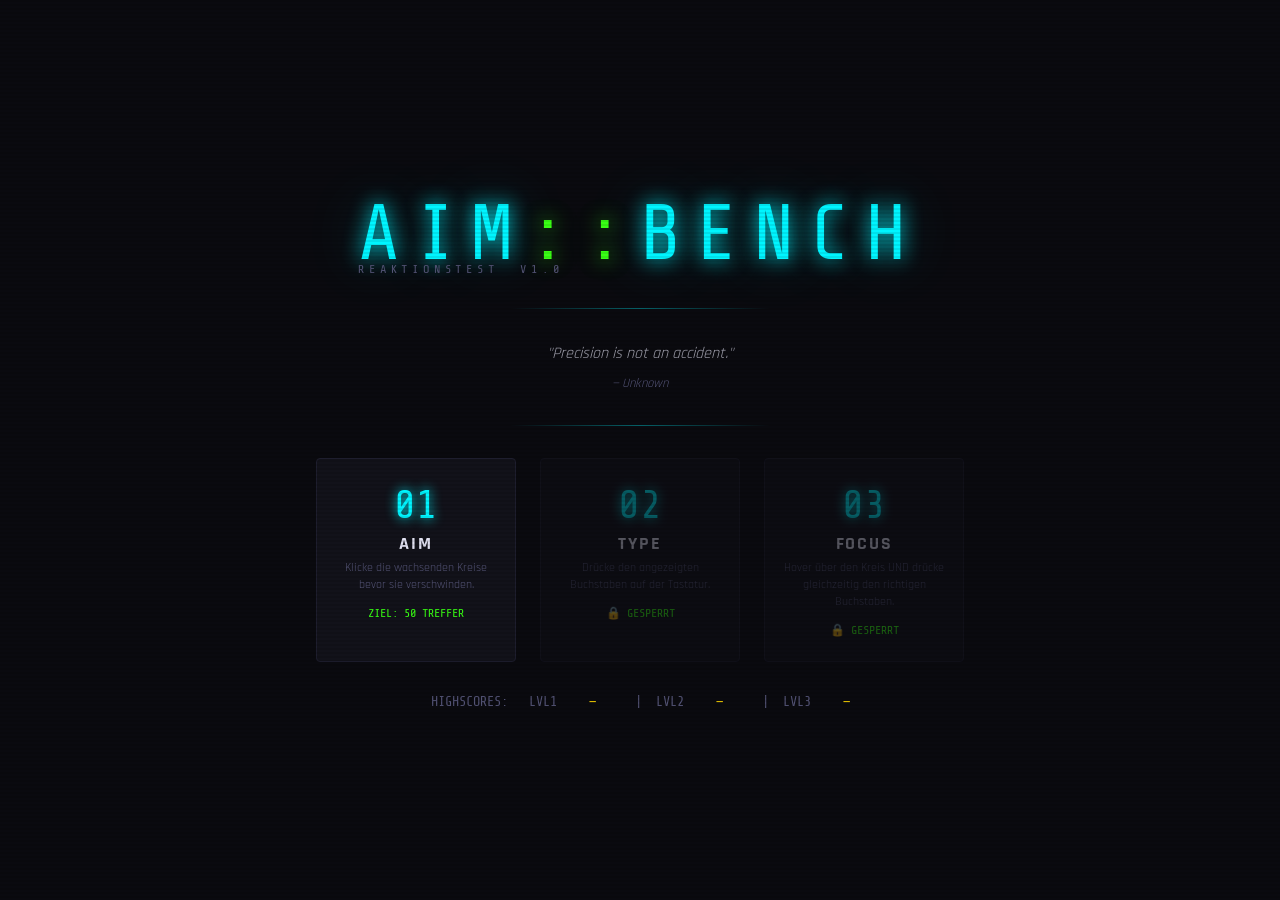
<file: index.html>
<!DOCTYPE html>
<html lang="de">
<head>
  <meta charset="UTF-8">
  <meta name="viewport" content="width=device-width, initial-scale=1.0">
  <title>AIM::BENCH</title>
  <link rel="stylesheet" href="css/style.css">
  <style>
    .loading-dot {
      display: inline-block;
      animation: blink 1s infinite;
      color: var(--neon-cyan);
    }
    @keyframes blink { 0%,100%{opacity:1} 50%{opacity:0.2} }
    .subtitle {
      font-family: var(--font-mono);
      font-size: 0.75rem;
      letter-spacing: 0.4em;
      color: var(--muted);
      text-transform: uppercase;
      margin-top: -1rem;
    }
    .divider {
      width: 260px;
      height: 1px;
      background: linear-gradient(90deg, transparent, var(--neon-cyan), transparent);
      opacity: 0.4;
    }
  </style>
</head>
<body>

<div class="home-wrapper">

  <!-- Logo -->
  <div>
    <div class="logo">AIM<span>::</span>BENCH</div>
    <div class="subtitle">Reaktionstest&nbsp;&nbsp;v1.0</div>
  </div>

  <div class="divider"></div>

  <!-- Quote via fetch -->
  <div class="quote-box" id="quoteBox">
    <span class="loading-dot">■</span> Lade Zitat…
  </div>

  <div class="divider"></div>

  <!-- Level cards -->
  <div class="level-grid" id="levelGrid">
    <!-- filled by JS -->
  </div>

  <!-- Highscores -->
  <div class="highscore-bar" id="highscoreBar">
    <!-- filled by JS -->
  </div>

</div>

<script src="js/game.js"></script>
<script>
// ── Level definitions ────────────────────────
const LEVELS = [
  {
    num: 1,
    name: 'AIM',
    desc: 'Klicke die wachsenden Kreise bevor sie verschwinden.',
    goal: 'ZIEL: 50 TREFFER',
    file: 'level1.html'
  },
  {
    num: 2,
    name: 'TYPE',
    desc: 'Drücke den angezeigten Buchstaben auf der Tastatur.',
    goal: 'ZIEL: 30 TREFFER',
    file: 'level2.html'
  },
  {
    num: 3,
    name: 'FOCUS',
    desc: 'Hover über den Kreis UND drücke gleichzeitig den richtigen Buchstaben.',
    goal: 'ZIEL: 30 TREFFER',
    file: 'level3.html'
  }
];

// ── Render level cards ────────────────────────
function renderLevelGrid() {
  const unlocked = getUnlocked();
  const scores   = getHighScores();
  const grid     = document.getElementById('levelGrid');
  grid.innerHTML = '';

  LEVELS.forEach(lvl => {
    const isUnlocked = unlocked.includes(lvl.num);
    const card = document.createElement('a');
    card.href      = isUnlocked ? lvl.file : '#';
    card.className = 'level-card' + (isUnlocked ? '' : ' locked');
    card.innerHTML = `
      <span class="level-num">0${lvl.num}</span>
      <div class="level-name">${lvl.name}</div>
      <div class="level-desc">${lvl.desc}</div>
      <div class="level-goal">${isUnlocked ? lvl.goal : '🔒 GESPERRT'}</div>
    `;
    grid.appendChild(card);
  });
}

// ── Render highscores ─────────────────────────
function renderHighscores() {
  const scores = getHighScores();
  const bar    = document.getElementById('highscoreBar');
  const items  = LEVELS.map(l =>
    `LVL${l.num} <span>${scores[l.num] ?? '—'}</span>`
  );
  bar.innerHTML = 'HIGHSCORES: &nbsp; ' + items.join(' &nbsp;|&nbsp; ');
}

// ── Fetch quote ───────────────────────────────
async function loadQuote() {
  const box = document.getElementById('quoteBox');

  const data = await fetchLetterPool(); // from game.js – also returns quote

  if (data && data.content) {
    box.innerHTML = `
      <div class="quote-text">"${data.content}"</div>
      <div class="quote-author">— ${data.author}</div>
    `;
  } else {
    box.innerHTML = `<div class="quote-text">"Precision is not an accident."</div>
                     <div class="quote-author">— Unknown</div>`;
  }
}

// ── Init ──────────────────────────────────────
renderLevelGrid();
renderHighscores();
loadQuote();
</script>

</body>
</html>
</file>
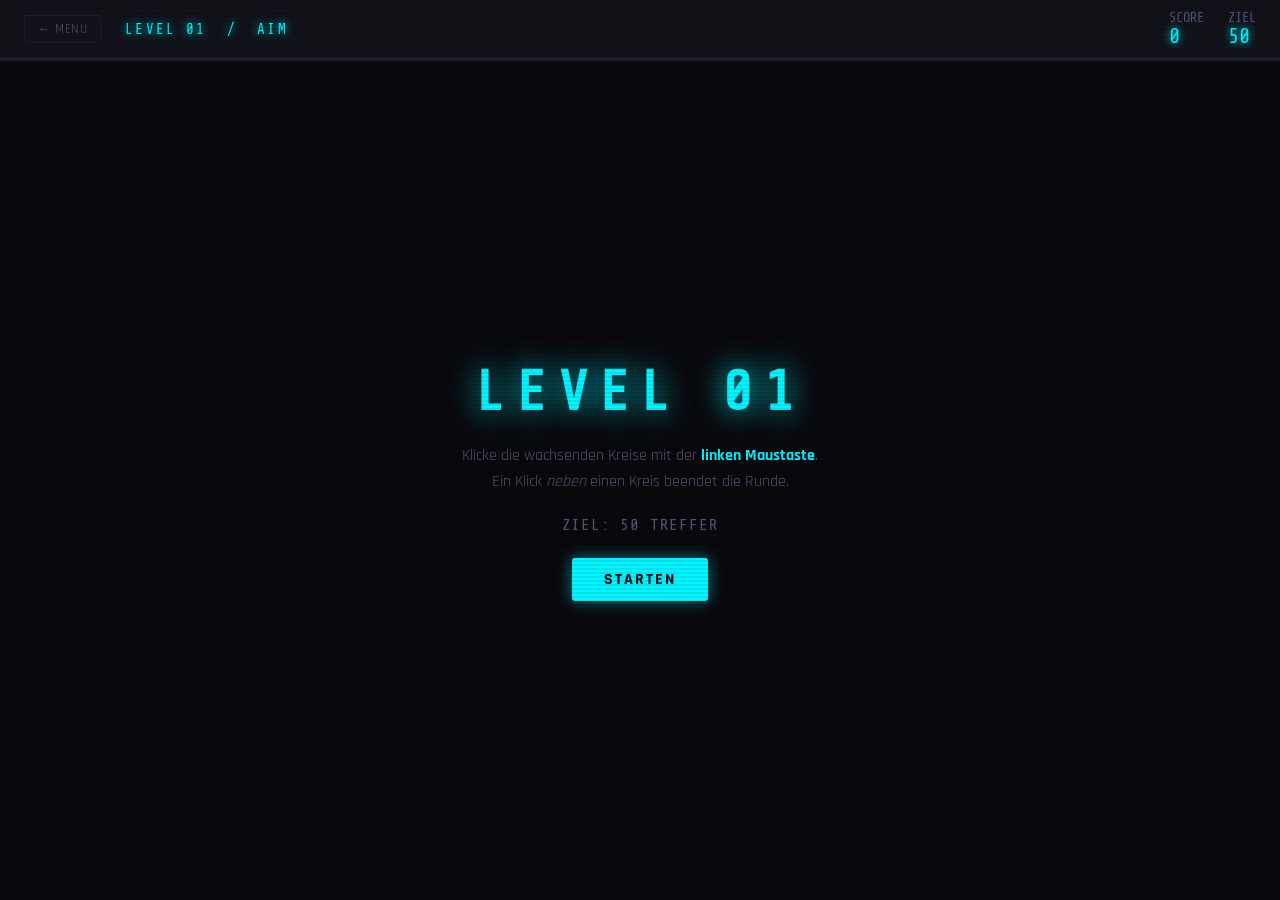
<file: level1.html>
<!DOCTYPE html>
<html lang="de">
<head>
  <meta charset="UTF-8">
  <meta name="viewport" content="width=device-width, initial-scale=1.0">
  <title>AIM::BENCH – Level 1</title>
  <link rel="stylesheet" href="css/style.css">
</head>
<body>

<div class="game-wrapper">

  <!-- HUD -->
  <div class="hud">
    <div class="hud-left">
      <button class="back-btn" onclick="location.href='index.html'">← MENU</button>
      <div class="hud-title">LEVEL 01 &nbsp;/&nbsp; AIM</div>
    </div>
    <div class="hud-right">
      <div class="hud-stat">SCORE <span class="val" id="scoreEl">0</span></div>
      <div class="hud-stat">ZIEL  <span class="val" id="goalEl">50</span></div>
    </div>
  </div>

  <!-- Progress bar -->
  <div class="goal-bar"><div class="goal-bar-fill" id="goalFill"></div></div>

  <!-- Arena -->
  <div id="arena">
    <div class="flash" id="flash"></div>

    <!-- START OVERLAY -->
    <div class="overlay" id="overlay">
      <h2 class="info">LEVEL 01</h2>
      <p>Klicke die wachsenden Kreise mit der <strong style="color:var(--neon-cyan)">linken Maustaste</strong>.<br>
         Ein Klick <em>neben</em> einen Kreis beendet die Runde.</p>
      <p class="instructions">ZIEL: 50 TREFFER</p>
      <button class="btn btn-primary" id="startBtn">STARTEN</button>
    </div>
  </div>

</div>

<script src="js/game.js"></script>
<script>
// ── Config ────────────────────────────────────
const GOAL = 50;

// ── Wire up shared references ─────────────────
arena   = document.getElementById('arena');
scoreEl = document.getElementById('scoreEl');
goalFill= document.getElementById('goalFill');
flash   = document.getElementById('flash');

// ── Overlay helper ────────────────────────────
function showOverlay(html) {
  let ov = document.getElementById('overlay');
  if (!ov) {
    ov = document.createElement('div');
    ov.id = 'overlay';
    ov.className = 'overlay';
    arena.appendChild(ov);
  }
  ov.innerHTML = html;
  ov.style.display = 'flex';
}

function hideOverlay() {
  const ov = document.getElementById('overlay');
  if (ov) ov.style.display = 'none';
}

// ── Game over ─────────────────────────────────
function endGame(won) {
  stopGameLoop();
  saveHighScore(1, score);

  if (won) {
    unlockLevel(2);
    showOverlay(`
      <h2 class="win">LEVEL KLAR!</h2>
      <div class="score-display">${score}</div>
      <p>Großartig! Level 2 ist jetzt freigeschaltet.</p>
      <div style="display:flex;gap:1rem;flex-wrap:wrap;justify-content:center">
        <button class="btn btn-primary" onclick="nextLevel()">LEVEL 2 →</button>
        <button class="btn btn-secondary" onclick="restartGame()">NOCHMAL</button>
        <button class="btn btn-secondary" onclick="location.href='index.html'">MENU</button>
      </div>
    `);
  } else {
    showOverlay(`
      <h2 class="lose">GAME OVER</h2>
      <div class="score-display">${score}</div>
      <p>Du hast neben einen Kreis geklickt. Versuch es nochmal!</p>
      <div style="display:flex;gap:1rem;flex-wrap:wrap;justify-content:center">
        <button class="btn btn-primary" onclick="restartGame()">NOCHMAL</button>
        <button class="btn btn-secondary" onclick="location.href='index.html'">MENU</button>
      </div>
    `);
  }
}

function nextLevel()  { location.href = 'level2.html'; }

function restartGame() {
  score = 0;
  updateHUD(GOAL);
  hideOverlay();
  startRound();
}

// ── Circle expired = no penalty in Level 1 ────
onCircleExpired = (_c) => { /* circles can expire without penalty */ };

// ── Click handler ─────────────────────────────
arena.addEventListener('click', (e) => {
  if (!gameRunning) return;
  // Ignore clicks that originate from overlay buttons
  if (e.target.closest('.overlay')) return;

  const rect = arena.getBoundingClientRect();
  const px   = e.clientX - rect.left;
  const py   = e.clientY - rect.top;

  const hit = circleAtPoint(px, py);

  if (hit) {
    removeCircle(hit);
    score++;
    showFlash('hit');
    showScorePop(hit.x, hit.y - hit.size / 2);
    updateHUD(GOAL);

    if (score >= GOAL) endGame(true);
  } else {
    showFlash('miss');
    showMissX(px, py);
    endGame(false);
  }
});

// ── Start round ───────────────────────────────
function startRound() {
  startGameLoop(false); // no letters in Level 1
}

// ── Init ──────────────────────────────────────
updateHUD(GOAL);
document.getElementById('startBtn').addEventListener('click', (e) => {
  e.stopPropagation();
  hideOverlay();
  startRound();
});
</script>

</body>
</html>
</file>
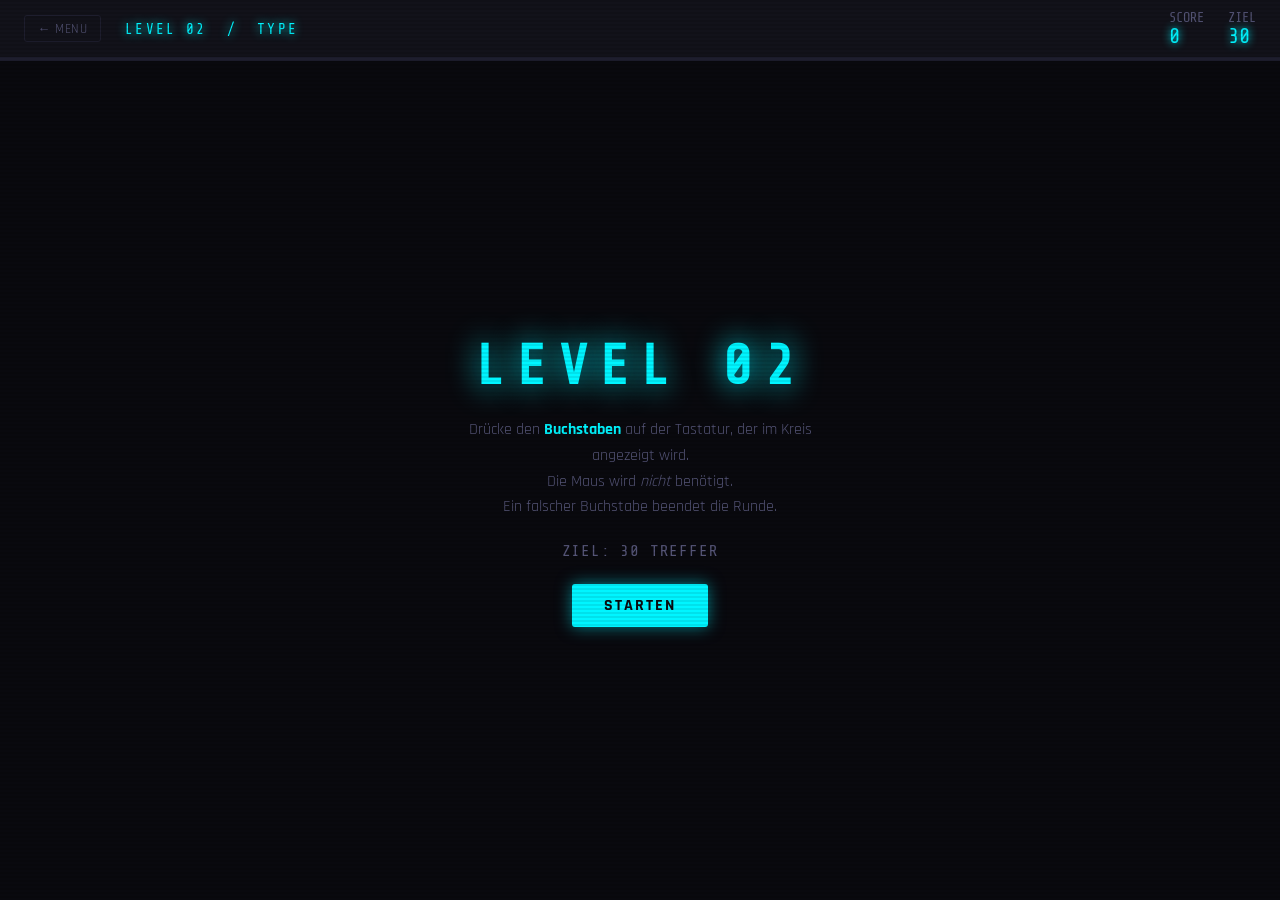
<file: level2.html>
<!DOCTYPE html>
<html lang="de">
<head>
  <meta charset="UTF-8">
  <meta name="viewport" content="width=device-width, initial-scale=1.0">
  <title>AIM::BENCH – Level 2</title>
  <link rel="stylesheet" href="css/style.css">
  <style>
    /* Wrong-key flash on border */
    #arena.wrong-key {
      box-shadow: inset 0 0 40px rgba(255,36,66,0.25);
    }
  </style>
</head>
<body>

<div class="game-wrapper">

  <div class="hud">
    <div class="hud-left">
      <button class="back-btn" onclick="location.href='index.html'">← MENU</button>
      <div class="hud-title">LEVEL 02 &nbsp;/&nbsp; TYPE</div>
    </div>
    <div class="hud-right">
      <div class="hud-stat">SCORE <span class="val" id="scoreEl">0</span></div>
      <div class="hud-stat">ZIEL  <span class="val" id="goalEl">30</span></div>
    </div>
  </div>

  <div class="goal-bar"><div class="goal-bar-fill" id="goalFill"></div></div>

  <div id="arena">
    <div class="flash" id="flash"></div>
    <div class="overlay" id="overlay">
      <h2 class="info">LEVEL 02</h2>
      <p>Drücke den <strong style="color:var(--neon-cyan)">Buchstaben</strong> auf der Tastatur, der im Kreis angezeigt wird.<br>
         Die Maus wird <em>nicht</em> benötigt.<br>
         Ein falscher Buchstabe beendet die Runde.</p>
      <p class="instructions">ZIEL: 30 TREFFER</p>
      <button class="btn btn-primary" id="startBtn">STARTEN</button>
    </div>
  </div>

</div>

<script src="js/game.js"></script>
<script>
// ── Config ────────────────────────────────────
const GOAL = 30;

// ── Wire up shared references ─────────────────
arena    = document.getElementById('arena');
scoreEl  = document.getElementById('scoreEl');
goalFill = document.getElementById('goalFill');
flash    = document.getElementById('flash');

// ── Overlay helper ────────────────────────────
function showOverlay(html) {
  let ov = document.getElementById('overlay');
  if (!ov) {
    ov = document.createElement('div');
    ov.id = 'overlay';
    ov.className = 'overlay';
    arena.appendChild(ov);
  }
  ov.innerHTML = html;
  ov.style.display = 'flex';
}

function hideOverlay() {
  const ov = document.getElementById('overlay');
  if (ov) ov.style.display = 'none';
}

// ── Game over ─────────────────────────────────
function endGame(won) {
  stopGameLoop();
  saveHighScore(2, score);

  if (won) {
    unlockLevel(3);
    showOverlay(`
      <h2 class="win">LEVEL KLAR!</h2>
      <div class="score-display">${score}</div>
      <p>Perfekte Finger! Level 3 ist jetzt freigeschaltet.</p>
      <div style="display:flex;gap:1rem;flex-wrap:wrap;justify-content:center">
        <button class="btn btn-primary" onclick="nextLevel()">LEVEL 3 →</button>
        <button class="btn btn-secondary" onclick="restartGame()">NOCHMAL</button>
        <button class="btn btn-secondary" onclick="location.href='index.html'">MENU</button>
      </div>
    `);
  } else {
    showOverlay(`
      <h2 class="lose">GAME OVER</h2>
      <div class="score-display">${score}</div>
      <p>Falscher Buchstabe gedrückt. Konzentrier dich!</p>
      <div style="display:flex;gap:1rem;flex-wrap:wrap;justify-content:center">
        <button class="btn btn-primary" onclick="restartGame()">NOCHMAL</button>
        <button class="btn btn-secondary" onclick="location.href='index.html'">MENU</button>
      </div>
    `);
  }
}

function nextLevel()  { location.href = 'level3.html'; }

function restartGame() {
  score = 0;
  updateHUD(GOAL);
  hideOverlay();
  startRound();
}

// ── Expired circle = just disappears (no penalty) ──
onCircleExpired = (_c) => { /* circles can expire without penalty */ };

// ── Keyboard handler ──────────────────────────
document.addEventListener('keydown', (e) => {
  if (!gameRunning) return;
  const ov = document.getElementById('overlay');
  if (ov && ov.style.display !== 'none') return; // overlay still visible

  const key = e.key.toUpperCase();
  if (key.length !== 1 || key < 'A' || key > 'Z') return; // ignore non-letter keys

  // Find a circle that matches this letter
  const matchIdx = activeCircles.findIndex(c => c.letter === key);

  if (matchIdx !== -1) {
    const hit = activeCircles[matchIdx];
    removeCircle(hit);
    score++;
    showFlash('hit');
    showScorePop(hit.x, hit.y - hit.size / 2);
    updateHUD(GOAL);

    if (score >= GOAL) endGame(true);
  } else {
    // Wrong key pressed – check if any circle exists (if no circles yet, no penalty)
    if (activeCircles.length > 0) {
      showFlash('miss');
      // Flash wrong-key border
      arena.classList.add('wrong-key');
      setTimeout(() => arena.classList.remove('wrong-key'), 300);
      endGame(false);
    }
  }
});

// ── Start round ───────────────────────────────
function startRound() {
  startGameLoop(true); // WITH letters
}

// ── Init ──────────────────────────────────────
updateHUD(GOAL);

// Pre-fetch letters so pool is ready
fetchLetterPool();

document.getElementById('startBtn').addEventListener('click', (e) => {
  e.stopPropagation();
  hideOverlay();
  startRound();
});
</script>

</body>
</html>
</file>
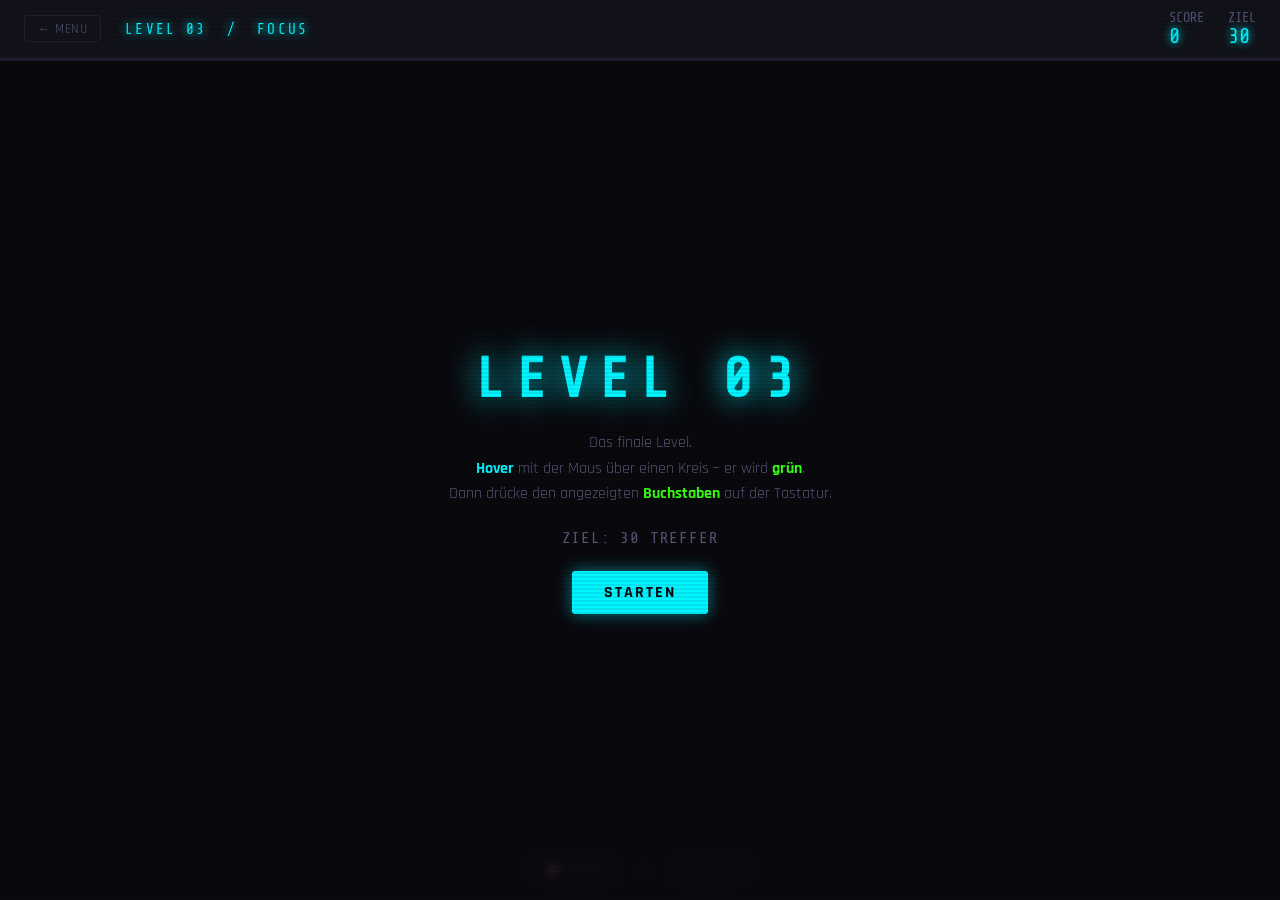
<file: level3.html>
<!DOCTYPE html>
<html lang="de">
<head>
  <meta charset="UTF-8">
  <meta name="viewport" content="width=device-width, initial-scale=1.0">
  <title>AIM::BENCH – Level 3</title>
  <link rel="stylesheet" href="css/style.css">
  <style>
    /* Status indicator */
    #statusRow {
      position: absolute;
      bottom: 1.2rem;
      left: 50%;
      transform: translateX(-50%);
      display: flex;
      gap: 1.5rem;
      align-items: center;
      z-index: 10;
      font-family: var(--font-mono);
      font-size: 0.8rem;
    }
    .status-pill {
      padding: 0.2rem 0.8rem;
      border-radius: 20px;
      border: 1px solid var(--border);
      color: var(--muted);
      transition: color 0.15s, border-color 0.15s, box-shadow 0.15s;
    }
    .status-pill.active {
      color: var(--neon-green);
      border-color: var(--neon-green);
      box-shadow: 0 0 8px rgba(57,255,20,0.3);
    }

    /* Circles in Level 3 need pointer-events so mouseenter/leave work */
    #arena .circle { pointer-events: all; cursor: crosshair; }

    /* Green hover state */
    #arena .circle.hovered .circle-inner {
      border-color: var(--neon-green) !important;
      box-shadow: 0 0 22px rgba(57,255,20,0.8), inset 0 0 16px rgba(57,255,20,0.2) !important;
      background: radial-gradient(circle at 35% 35%, rgba(57,255,20,0.15), transparent 70%) !important;
    }
    #arena .circle.hovered .circle-letter {
      color: var(--neon-green) !important;
      text-shadow: 0 0 10px var(--neon-green) !important;
    }
  </style>
</head>
<body>

<div class="game-wrapper">

  <div class="hud">
    <div class="hud-left">
      <button class="back-btn" onclick="location.href='index.html'">← MENU</button>
      <div class="hud-title">LEVEL 03 &nbsp;/&nbsp; FOCUS</div>
    </div>
    <div class="hud-right">
      <div class="hud-stat">SCORE <span class="val" id="scoreEl">0</span></div>
      <div class="hud-stat">ZIEL  <span class="val" id="goalEl">30</span></div>
    </div>
  </div>

  <div class="goal-bar"><div class="goal-bar-fill" id="goalFill"></div></div>

  <div id="arena">
    <div class="flash" id="flash"></div>

    <div id="statusRow">
      <span class="status-pill" id="pillHover">🎯 HOVER</span>
      <span style="color:var(--border)">+</span>
      <span class="status-pill" id="pillKey">⌨ TASTE</span>
    </div>

    <div class="overlay" id="overlay">
      <h2 class="info">LEVEL 03</h2>
      <p>Das finale Level.<br>
         <strong style="color:var(--neon-cyan)">Hover</strong> mit der Maus über einen Kreis –
         er wird <strong style="color:var(--neon-green)">grün</strong>.<br>
         Dann drücke den angezeigten <strong style="color:var(--neon-green)">Buchstaben</strong> auf der Tastatur.</p>
      <p class="instructions">ZIEL: 30 TREFFER</p>
      <button class="btn btn-primary" id="startBtn">STARTEN</button>
    </div>
  </div>

</div>

<script src="js/game.js"></script>
<script>
const GOAL = 30;

// ── Wire up shared references ─────────────────
arena    = document.getElementById('arena');
scoreEl  = document.getElementById('scoreEl');
goalFill = document.getElementById('goalFill');
flash    = document.getElementById('flash');

// Currently hovered circle object (or null)
let hoveredCircle = null;

// ── Overlay helpers ───────────────────────────
function showOverlay(html) {
  let ov = document.getElementById('overlay');
  if (!ov) {
    ov = document.createElement('div');
    ov.id = 'overlay';
    ov.className = 'overlay';
    arena.appendChild(ov);
  }
  ov.innerHTML = html;
  ov.style.display = 'flex';
}

function hideOverlay() {
  const ov = document.getElementById('overlay');
  if (ov) ov.style.display = 'none';
}

// ── Status pills ──────────────────────────────
function updatePills() {
  document.getElementById('pillHover').classList.toggle('active', hoveredCircle !== null);
}

// ── Attach hover events to a newly created circle ──
onCircleCreated = (circleObj) => {
  circleObj.el.addEventListener('mouseenter', () => {
    if (!gameRunning) return;
    hoveredCircle = circleObj;
    circleObj.el.classList.add('hovered');
    updatePills();
  });

  circleObj.el.addEventListener('mouseleave', () => {
    if (hoveredCircle === circleObj) {
      hoveredCircle = null;
      updatePills();
    }
    circleObj.el.classList.remove('hovered');
  });
};

// ── When a circle expires, clear hover if needed ──
onCircleExpired = (c) => {
  if (hoveredCircle === c) {
    hoveredCircle = null;
    updatePills();
  }
};

// ── Keyboard handler ──────────────────────────
document.addEventListener('keydown', (e) => {
  if (!gameRunning) return;
  const ov = document.getElementById('overlay');
  if (ov && ov.style.display !== 'none') return;

  const key = e.key.toUpperCase();
  if (key.length !== 1 || key < 'A' || key > 'Z') return;

  // Brief pill flash
  const pillKey = document.getElementById('pillKey');
  pillKey.classList.add('active');
  setTimeout(() => pillKey.classList.remove('active'), 200);

  if (!hoveredCircle) {
    // Key pressed but no circle hovered → no penalty, just ignore
    return;
  }

  if (hoveredCircle.letter === key) {
    // ✓ Correct letter while hovering
    const hit = hoveredCircle;
    hoveredCircle = null;
    removeCircle(hit);
    score++;
    showFlash('hit');
    showScorePop(hit.x, hit.y - hit.size / 2);
    updateHUD(GOAL);
    updatePills();

    if (score >= GOAL) endGame(true);
  } else {
    // ✗ Wrong letter while hovering
    showFlash('miss');
    endGame(false);
  }
});

// ── Game over ─────────────────────────────────
function endGame(won) {
  stopGameLoop();
  hoveredCircle = null;
  saveHighScore(3, score);

  if (won) {
    showOverlay(`
      <h2 class="win">MEISTER!</h2>
      <div class="score-display">${score}</div>
      <p>Du hast alle drei Level abgeschlossen. Du bist ein AIM::BENCH Meister!</p>
      <div style="display:flex;gap:1rem;flex-wrap:wrap;justify-content:center">
        <button class="btn btn-primary"   onclick="restartGame()">NOCHMAL</button>
        <button class="btn btn-secondary" onclick="location.href='index.html'">MENU</button>
      </div>
    `);
  } else {
    showOverlay(`
      <h2 class="lose">GAME OVER</h2>
      <div class="score-display">${score}</div>
      <p>Falscher Buchstabe während dem Hover. Konzentrier dich!</p>
      <div style="display:flex;gap:1rem;flex-wrap:wrap;justify-content:center">
        <button class="btn btn-primary"   onclick="restartGame()">NOCHMAL</button>
        <button class="btn btn-secondary" onclick="location.href='index.html'">MENU</button>
      </div>
    `);
  }
}

function restartGame() {
  score = 0;
  hoveredCircle = null;
  updateHUD(GOAL);
  updatePills();
  hideOverlay();
  startRound();
}

// ── Start round ───────────────────────────────
function startRound() {
  startGameLoop(true);
}

// ── Init ──────────────────────────────────────
updateHUD(GOAL);
fetchLetterPool();

document.getElementById('startBtn').addEventListener('click', (e) => {
  e.stopPropagation();
  hideOverlay();
  startRound();
});
</script>

</body>
</html>
</file>
<file: css/style.css>
@import url('https://fonts.googleapis.com/css2?family=Share+Tech+Mono&family=Rajdhani:wght@400;600;700&display=swap');

:root {
  --bg:        #0a0a0f;
  --surface:   #12121a;
  --border:    #1e1e2e;
  --neon-cyan: #00f5ff;
  --neon-green:#39ff14;
  --neon-red:  #ff2442;
  --neon-gold: #ffd700;
  --text:      #e0e0f0;
  --muted:     #555577;
  --circle-default: #00f5ff;
  --font-mono: 'Share Tech Mono', monospace;
  --font-ui:   'Rajdhani', sans-serif;
}

*, *::before, *::after { box-sizing: border-box; margin: 0; padding: 0; }

html, body {
  height: 100%;
  background: var(--bg);
  color: var(--text);
  font-family: var(--font-ui);
  overflow: hidden;
}

/* ── SCANLINE OVERLAY ── */
body::after {
  content: '';
  position: fixed;
  inset: 0;
  background: repeating-linear-gradient(
    0deg,
    transparent,
    transparent 2px,
    rgba(0,0,0,0.08) 2px,
    rgba(0,0,0,0.08) 4px
  );
  pointer-events: none;
  z-index: 9999;
}

/* ══════════════════════════════════════
   STARTSEITE
══════════════════════════════════════ */
.home-wrapper {
  display: flex;
  flex-direction: column;
  align-items: center;
  justify-content: center;
  height: 100vh;
  gap: 2rem;
  padding: 2rem;
}

.logo {
  font-family: var(--font-mono);
  font-size: clamp(2.5rem, 6vw, 5rem);
  letter-spacing: 0.2em;
  color: var(--neon-cyan);
  text-shadow: 0 0 20px var(--neon-cyan), 0 0 60px rgba(0,245,255,0.3);
  text-align: center;
}

.logo span {
  color: var(--neon-green);
  text-shadow: 0 0 20px var(--neon-green), 0 0 60px rgba(57,255,20,0.3);
}

.quote-box {
  max-width: 520px;
  text-align: center;
  font-size: 1rem;
  color: var(--muted);
  font-style: italic;
  min-height: 3em;
  line-height: 1.6;
  padding: 0 1rem;
}

.quote-box .quote-text { color: var(--text); opacity: 0.7; }
.quote-box .quote-author { font-size: 0.8rem; margin-top: 0.4rem; color: var(--muted); }

.level-grid {
  display: flex;
  gap: 1.5rem;
  flex-wrap: wrap;
  justify-content: center;
}

.level-card {
  width: 200px;
  border: 1px solid var(--border);
  background: var(--surface);
  border-radius: 4px;
  padding: 1.5rem 1rem;
  text-align: center;
  cursor: pointer;
  transition: border-color 0.2s, box-shadow 0.2s, transform 0.15s;
  text-decoration: none;
  display: block;
  color: var(--text);
}

.level-card:hover {
  border-color: var(--neon-cyan);
  box-shadow: 0 0 20px rgba(0,245,255,0.2), inset 0 0 20px rgba(0,245,255,0.04);
  transform: translateY(-3px);
}

.level-card.locked {
  opacity: 0.35;
  cursor: not-allowed;
  pointer-events: none;
}

.level-card .level-num {
  font-family: var(--font-mono);
  font-size: 2.5rem;
  color: var(--neon-cyan);
  text-shadow: 0 0 12px var(--neon-cyan);
  display: block;
}

.level-card .level-name {
  font-size: 1.1rem;
  font-weight: 700;
  letter-spacing: 0.1em;
  margin: 0.3rem 0;
}

.level-card .level-desc {
  font-size: 0.75rem;
  color: var(--muted);
  line-height: 1.4;
}

.level-card .level-goal {
  margin-top: 0.8rem;
  font-size: 0.75rem;
  color: var(--neon-green);
  font-family: var(--font-mono);
}

.highscore-bar {
  display: flex;
  gap: 2rem;
  font-family: var(--font-mono);
  font-size: 0.85rem;
  color: var(--muted);
}

.highscore-bar span { color: var(--neon-gold); }

/* ══════════════════════════════════════
   GAME LAYOUT (alle Level)
══════════════════════════════════════ */
.game-wrapper {
  display: flex;
  flex-direction: column;
  height: 100vh;
  user-select: none;
}

.hud {
  display: flex;
  align-items: center;
  justify-content: space-between;
  padding: 0.6rem 1.5rem;
  background: var(--surface);
  border-bottom: 1px solid var(--border);
  flex-shrink: 0;
  gap: 1rem;
}

.hud-left, .hud-right { display: flex; gap: 1.5rem; align-items: center; }

.hud-stat {
  font-family: var(--font-mono);
  font-size: 0.85rem;
  color: var(--muted);
}

.hud-stat .val {
  color: var(--neon-cyan);
  font-size: 1.3rem;
  display: block;
  text-shadow: 0 0 8px var(--neon-cyan);
}

.hud-title {
  font-family: var(--font-mono);
  font-size: 0.9rem;
  letter-spacing: 0.15em;
  color: var(--neon-cyan);
  text-shadow: 0 0 10px var(--neon-cyan);
}

.back-btn {
  background: none;
  border: 1px solid var(--border);
  color: var(--muted);
  font-family: var(--font-ui);
  font-size: 0.8rem;
  padding: 0.3rem 0.8rem;
  border-radius: 3px;
  cursor: pointer;
  transition: color 0.2s, border-color 0.2s;
  letter-spacing: 0.05em;
}
.back-btn:hover { color: var(--text); border-color: var(--muted); }

.goal-bar {
  height: 3px;
  background: var(--border);
  flex-shrink: 0;
  position: relative;
}
.goal-bar-fill {
  height: 100%;
  background: var(--neon-cyan);
  box-shadow: 0 0 6px var(--neon-cyan);
  transition: width 0.2s;
  width: 0%;
}

/* ── ARENA ── */
#arena {
  flex: 1;
  position: relative;
  overflow: hidden;
  cursor: crosshair;
}

/* ── CIRCLES ── */
.circle {
  position: absolute;
  border-radius: 50%;
  transform: translate(-50%, -50%);
  display: flex;
  align-items: center;
  justify-content: center;
  pointer-events: none; /* we handle clicks on #arena */
  transition: none;
}

.circle-inner {
  position: absolute;
  inset: 0;
  border-radius: 50%;
  border: 2px solid var(--neon-cyan);
  box-shadow: 0 0 12px rgba(0,245,255,0.5), inset 0 0 12px rgba(0,245,255,0.1);
  background: radial-gradient(circle at 35% 35%, rgba(0,245,255,0.12), transparent 70%);
  transition: border-color 0.1s, box-shadow 0.1s;
}

/* hover state (Level 3) */
.circle.hovered .circle-inner {
  border-color: var(--neon-green);
  box-shadow: 0 0 20px rgba(57,255,20,0.7), inset 0 0 16px rgba(57,255,20,0.2);
}

.circle-letter {
  font-family: var(--font-mono);
  font-size: 1.4rem;
  font-weight: bold;
  color: var(--neon-cyan);
  text-shadow: 0 0 8px var(--neon-cyan);
  position: relative;
  z-index: 1;
  pointer-events: none;
}

.circle.hovered .circle-letter {
  color: var(--neon-green);
  text-shadow: 0 0 10px var(--neon-green);
}

/* aging ring – fills as circle grows */
.circle-age-ring {
  position: absolute;
  inset: -4px;
  border-radius: 50%;
  border: 3px solid transparent;
  border-top-color: var(--neon-red);
  pointer-events: none;
}

/* ── OVERLAY (start / gameover / levelclear) ── */
.overlay {
  position: absolute;
  inset: 0;
  display: flex;
  flex-direction: column;
  align-items: center;
  justify-content: center;
  gap: 1.2rem;
  background: rgba(10,10,15,0.88);
  z-index: 100;
  backdrop-filter: blur(4px);
}

.overlay h2 {
  font-family: var(--font-mono);
  font-size: clamp(2rem, 5vw, 3.5rem);
  letter-spacing: 0.2em;
  text-align: center;
}

.overlay h2.win  { color: var(--neon-green); text-shadow: 0 0 30px var(--neon-green); }
.overlay h2.lose { color: var(--neon-red);   text-shadow: 0 0 30px var(--neon-red); }
.overlay h2.info { color: var(--neon-cyan);  text-shadow: 0 0 30px var(--neon-cyan); }

.overlay p {
  color: var(--muted);
  font-size: 1rem;
  text-align: center;
  max-width: 400px;
  line-height: 1.6;
}

.overlay .score-display {
  font-family: var(--font-mono);
  font-size: 3rem;
  color: var(--neon-gold);
  text-shadow: 0 0 20px var(--neon-gold);
}

.btn {
  font-family: var(--font-ui);
  font-weight: 700;
  letter-spacing: 0.12em;
  font-size: 1rem;
  padding: 0.7rem 2rem;
  border-radius: 3px;
  border: none;
  cursor: pointer;
  transition: box-shadow 0.2s, transform 0.1s;
}
.btn:active { transform: scale(0.97); }

.btn-primary {
  background: var(--neon-cyan);
  color: var(--bg);
  box-shadow: 0 0 16px rgba(0,245,255,0.5);
}
.btn-primary:hover { box-shadow: 0 0 28px rgba(0,245,255,0.8); }

.btn-secondary {
  background: transparent;
  color: var(--muted);
  border: 1px solid var(--border);
}
.btn-secondary:hover { color: var(--text); border-color: var(--muted); }

.btn-danger {
  background: var(--neon-red);
  color: #fff;
  box-shadow: 0 0 16px rgba(255,36,66,0.4);
}

/* ── FLASH FEEDBACK ── */
.flash {
  position: absolute;
  inset: 0;
  pointer-events: none;
  z-index: 50;
  opacity: 0;
  transition: opacity 0.05s;
}
.flash.hit  { background: radial-gradient(circle at center, rgba(57,255,20,0.15), transparent 70%); }
.flash.miss { background: radial-gradient(circle at center, rgba(255,36,66,0.2), transparent 70%); }
.flash.show { opacity: 1; }

/* ── INSTRUCTIONS ── */
.instructions {
  font-size: 0.8rem;
  color: var(--muted);
  font-family: var(--font-mono);
  letter-spacing: 0.05em;
  text-align: center;
}

/* ── MISS INDICATOR (rote X anzeige) ── */
.miss-x {
  position: absolute;
  transform: translate(-50%, -50%);
  font-family: var(--font-mono);
  font-size: 1.5rem;
  color: var(--neon-red);
  text-shadow: 0 0 10px var(--neon-red);
  pointer-events: none;
  animation: fadeUp 0.6s forwards;
  z-index: 60;
}
@keyframes fadeUp {
  from { opacity: 1; transform: translate(-50%, -50%); }
  to   { opacity: 0; transform: translate(-50%, -130%); }
}

/* ── SCORE POPUP ── */
.score-pop {
  position: absolute;
  transform: translateX(-50%);
  font-family: var(--font-mono);
  font-size: 1rem;
  color: var(--neon-green);
  text-shadow: 0 0 8px var(--neon-green);
  pointer-events: none;
  animation: fadeUp 0.7s forwards;
  z-index: 60;
}
</file>
